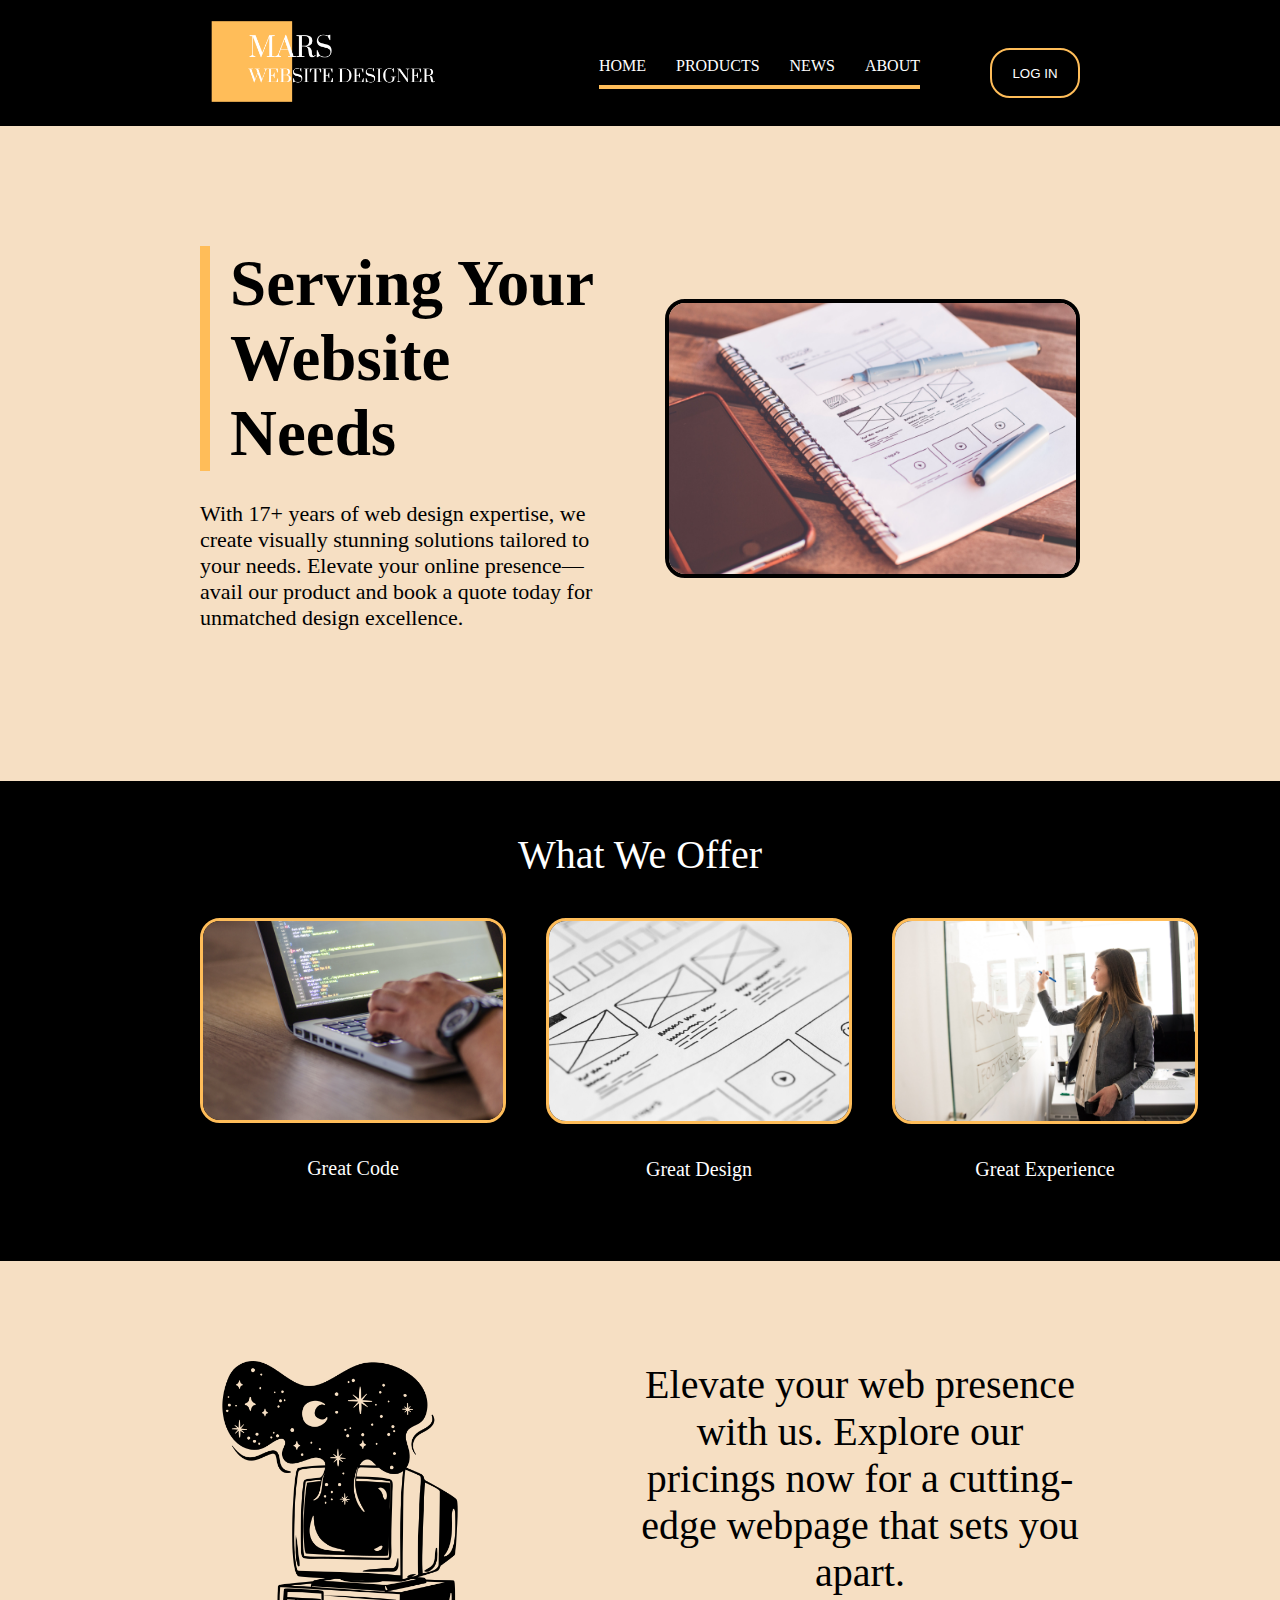
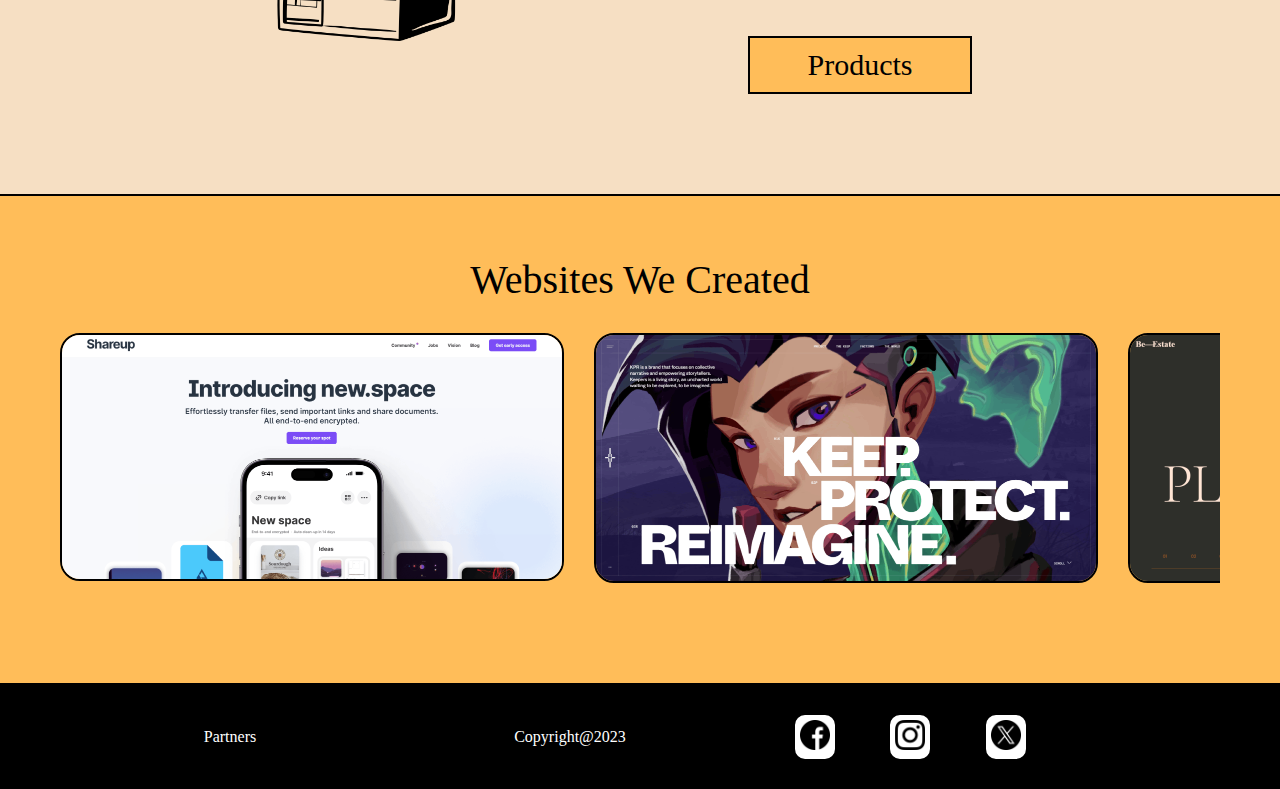
<file: index.html>
<!DOCTYPE html>
<html lang="en">
<head>
    <meta charset="UTF-8">
    <meta name="viewport" content="width=device-width, initial-scale=1.0">
    <title>Mars Design: Home Page</title>
    <link rel="stylesheet" href="styles/styles.css">
</head>
<body>
   <div class="container">
        <div class="header content">
            <div class="left-side">
                <img src="resources/logo.png" alt="logo">
            </div>
            <div class="right-side">
                <ul>
                    <li><a href="#">HOME</a></li>
                    <li><a href="pages/products.html">PRODUCTS</a></li>
                    <li><a href="pages/news.html">NEWS</a></li>
                    <li><a href="pages/about_us.html">ABOUT</a></li> 
                </ul>
                <a href="pages/login.html"><button>LOG IN</button></a>
            </div>
        </div>

        <div class="hero content">
            <div class="left-side">
                <div class="main-text">
                    <p>Serving Your Website Needs</p>
                </div>
                <div class="supplement-text">
                    <p>With 17+ years of web design expertise, we create visually stunning
                         solutions tailored to your needs. Elevate your online presence—avail our 
                         product and book a quote today for unmatched design excellence.</p>
                </div>
            </div>         
            <div class="right-side">
                    <img src="resources/homepage/hero.jpg" alt="Designing Image">
            </div>
        </div>

        <div class="offer-section content">
            <div class="top-content">
                <p>What We Offer</p>
            </div>
            <div class="bottom-content">
                <div class="first-offer offer">
                    <div class="top">
                        <img src="resources/homepage/coding.jpg" alt="Coding Image">
                    </div>
                    <div class="bottom">
                        <p>Great Code</p>
                    </div>
                </div>
                <div class="second-offer offer">
                    <div class="top">
                        <img src="resources/homepage/design.jpg" alt="Deisgn Image">
                    </div>
                    <div class="bottom">
                        <p>Great Design</p>
                    </div>
                </div>
                <div class="third-offer offer">
                    <div class="top">
                        <img src="resources/homepage/experience.jpg" alt="Experience Image">
                    </div>
                    <div class="bottom">
                        <p>Great Experience</p>
                    </div>
                </div>
            </div>
        </div>

        <div class="product-section content">
            <div class="left-side">
                <img src="resources/homepage/videogame.png" alt="Creativity Image">
            </div>

            <div class="right-side">
                <p>Elevate your web presence with us. Explore our pricings now for a cutting-edge 
                    webpage that sets you apart.
                </p>
                <a href="pages/products.html">Products</a>
            </div>
        </div>

        <div class="portfolio-section content">
            <div class="top-content">
                <p>Websites We Created</p>
            </div>
            <div class="image-wrapper">
                <div class="image-list">
                    <img src="resources/homepage/picture_sliders/image_1.png" alt="website 1" class="image-item">
                    <img src="resources/homepage/picture_sliders/image_2.png" alt="website 2" class="image-item">
                    <img src="resources/homepage/picture_sliders/image_3.png" alt="website 3" class="image-item">
                    <img src="resources/homepage/picture_sliders/image_4.png" alt="website 4" class="image-item">
                    <img src="resources/homepage/picture_sliders/image_5.png" alt="website 5" class="image-item">
                    <img src="resources/homepage/picture_sliders/image_6.png" alt="website 6" class="image-item">
                </div>
            </div>
        </div>
        
        <div class="footer content">
            <a href="pages/partners.html">Partners</a>
            <p>Copyright@2023</p>
            <div class="social-media">
                <a href="https://www.facebook.com" target="_blank" class="logo"><img src="resources/homepage/social_media/facebook.png" alt="Facebook Logo" class="soc-med"></a>
                <a href="https://www.instagram.com" target="_blank" class="logo"><img src="resources/homepage/social_media/instagram.png" alt="Instagram Logo" class="soc-med"></a>
                <a href="https://www.twitter.com" target="_blank" class="logo"><img src="resources/homepage/social_media/twitter.png" alt="Twitter Logo" class="soc-med"></a>
            </div>
        </div>
   </div> 
</body>
</html>
</file>
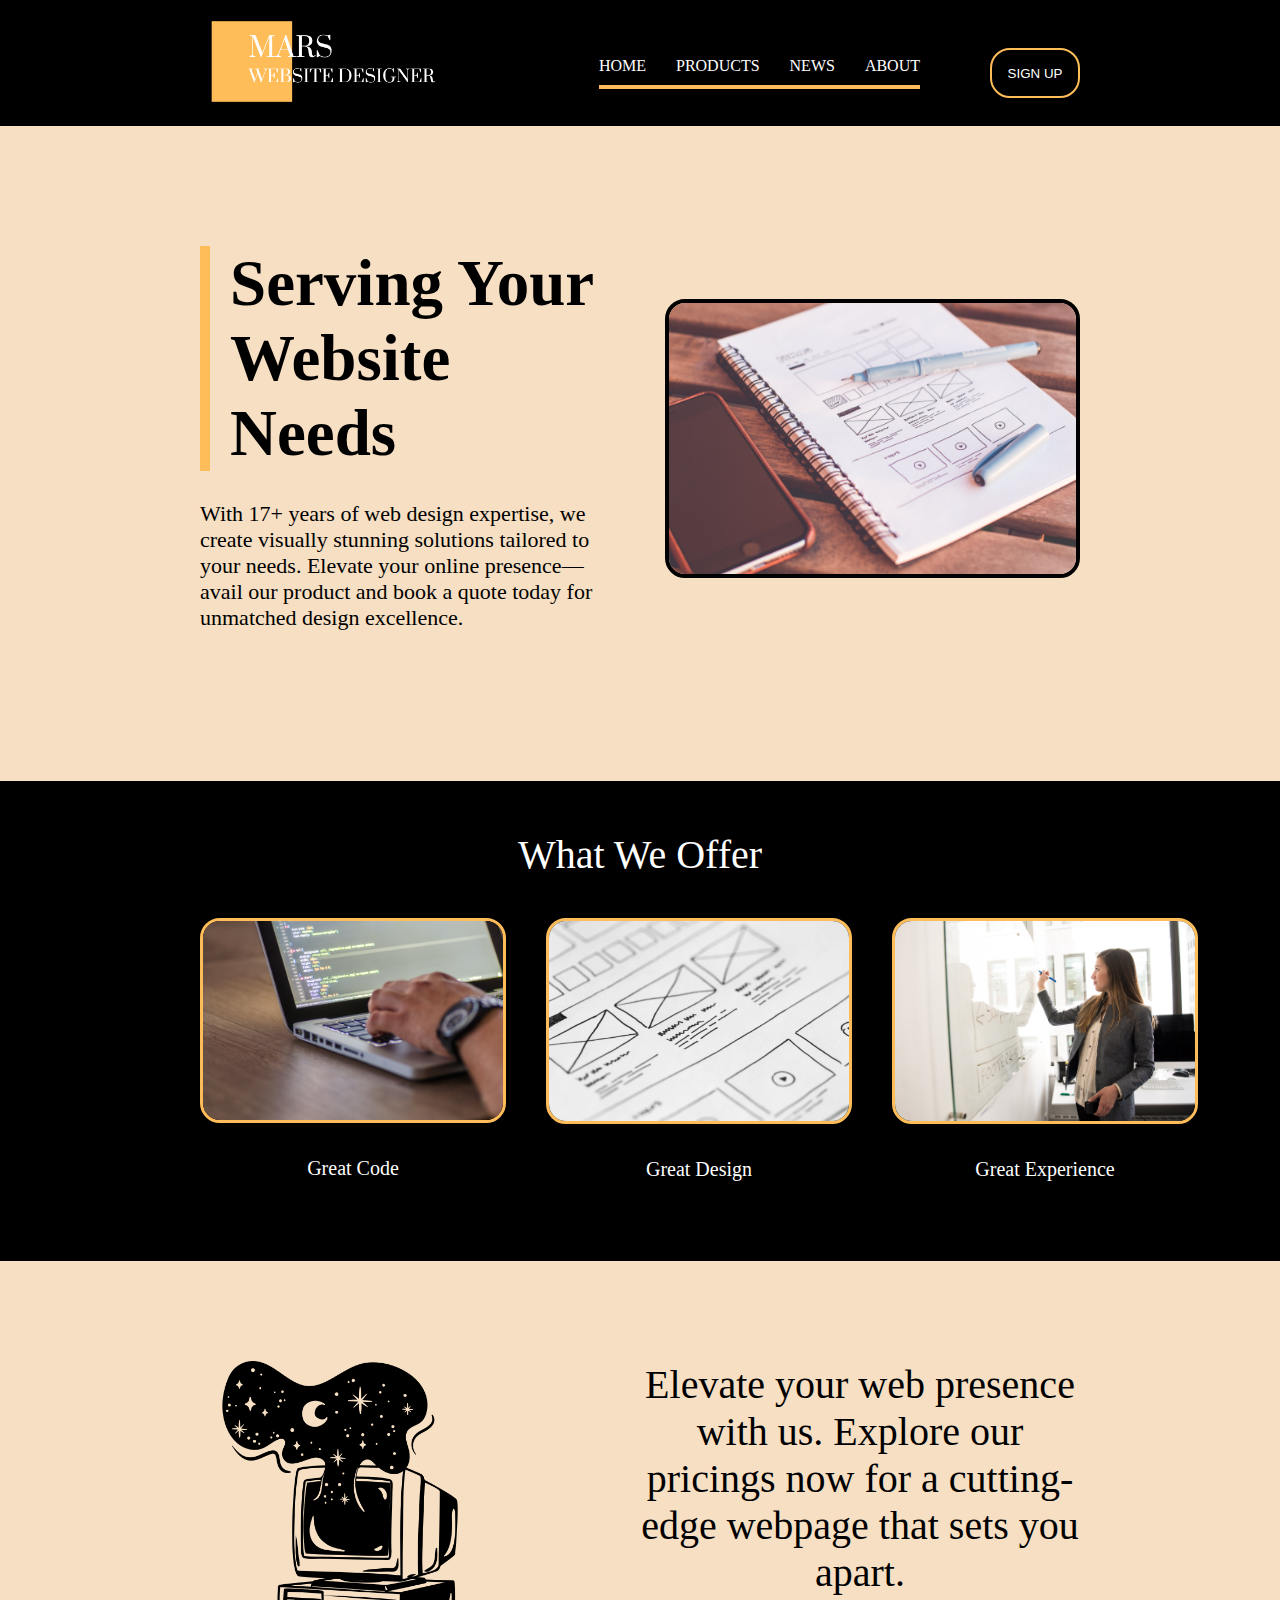
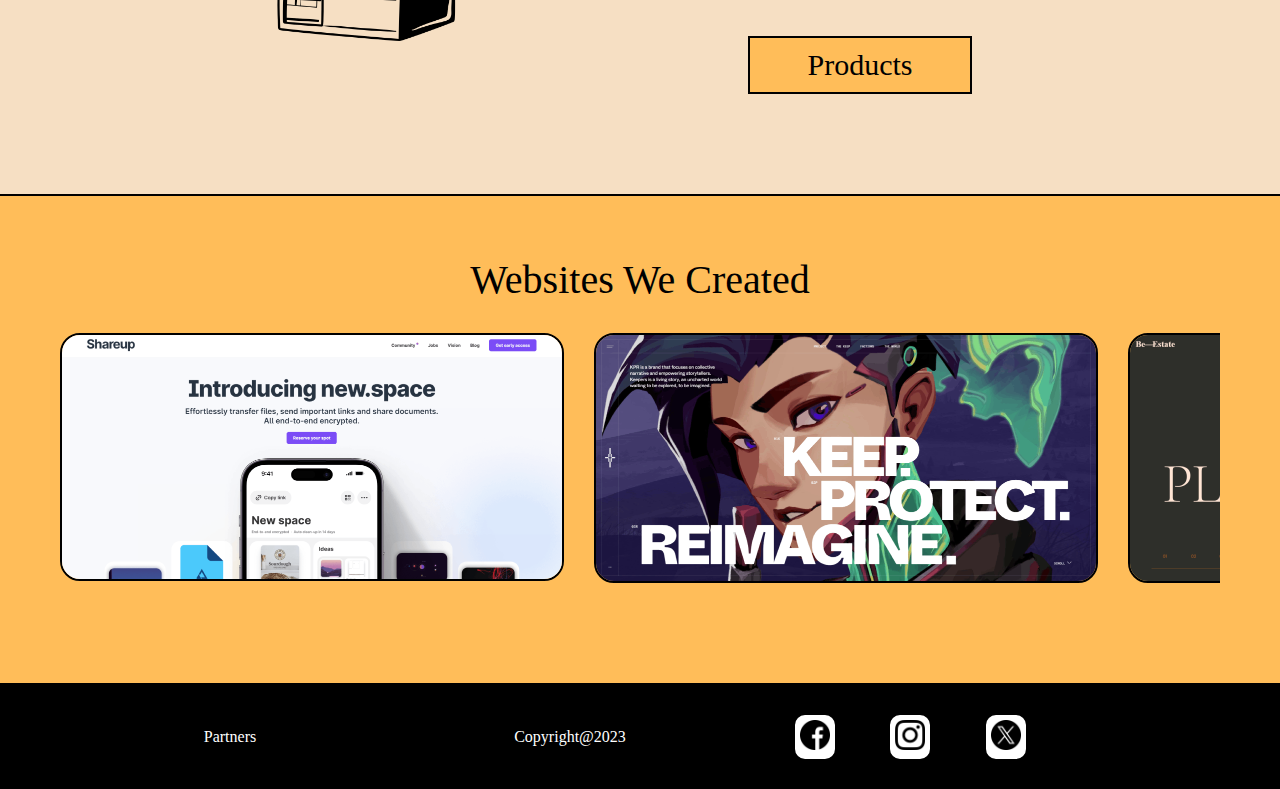
<file: pages/index.html>
<!DOCTYPE html>
<html lang="en">
<head>
    <meta charset="UTF-8">
    <meta name="viewport" content="width=device-width, initial-scale=1.0">
    <title>Company Name: Home Page</title>
    <link rel="stylesheet" href="../styles/styles.css">
</head>
<body>
   <div class="container">
        <div class="header content">
            <div class="left-side">
                <img src="../resources/logo.png" alt="logo">
            </div>
            <div class="right-side">
                <ul>
                    <li><a href="#">HOME</a></li>
                    <li><a href="#">PRODUCTS</a></li>
                    <li><a href="#">NEWS</a></li>
                    <li><a href="#">ABOUT</a></li> 
                </ul>
                <a href="#"><button>SIGN UP</button></a>
            </div>
        </div>

        <div class="hero content">
            <div class="left-side">
                <div class="main-text">
                    <p>Serving Your Website Needs</p>
                </div>
                <div class="supplement-text">
                    <p>With 17+ years of web design expertise, we create visually stunning
                         solutions tailored to your needs. Elevate your online presence—avail our 
                         product and book a quote today for unmatched design excellence.</p>
                </div>
            </div>         
            <div class="right-side">
                    <img src="../resources/homepage/hero.jpg" alt="Designing Image">
            </div>
        </div>

        <div class="offer-section content">
            <div class="top-content">
                <p>What We Offer</p>
            </div>
            <div class="bottom-content">
                <div class="first-offer offer">
                    <div class="top">
                        <img src="../resources/homepage/coding.jpg" alt="Coding Image">
                    </div>
                    <div class="bottom">
                        <p>Great Code</p>
                    </div>
                </div>
                <div class="second-offer offer">
                    <div class="top">
                        <img src="../resources/homepage/design.jpg" alt="Deisgn Image">
                    </div>
                    <div class="bottom">
                        <p>Great Design</p>
                    </div>
                </div>
                <div class="third-offer offer">
                    <div class="top">
                        <img src="../resources/homepage/experience.jpg" alt="Experience Image">
                    </div>
                    <div class="bottom">
                        <p>Great Experience</p>
                    </div>
                </div>
            </div>
        </div>

        <div class="product-section content">
            <div class="left-side">
                <img src="../resources/homepage/videogame.png" alt="Creativity Image">
            </div>

            <div class="right-side">
                <p>Elevate your web presence with us. Explore our pricings now for a cutting-edge 
                    webpage that sets you apart.
                </p>
                <a href="#">Products</a>
            </div>
        </div>

        <div class="portfolio-section content">
            <div class="top-content">
                <p>Websites We Created</p>
            </div>
            <div class="image-wrapper">
                <div class="image-list">
                    <img src="../resources/homepage/picture_sliders/image_1.png" alt="website 1" class="image-item">
                    <img src="../resources/homepage/picture_sliders/image_2.png" alt="website 2" class="image-item">
                    <img src="../resources/homepage/picture_sliders/image_3.png" alt="website 3" class="image-item">
                    <img src="../resources/homepage/picture_sliders/image_4.png" alt="website 4" class="image-item">
                    <img src="../resources/homepage/picture_sliders/image_5.png" alt="website 5" class="image-item">
                    <img src="../resources/homepage/picture_sliders/image_6.png" alt="website 6" class="image-item">
                </div>
            </div>
        </div>
        
        <div class="footer content">
            <a href="#">Partners</a>
            <p>Copyright@2023</p>
            <div class="social-media">
                <a href="https://www.facebook.com" target="_blank" class="logo"><img src="../resources/homepage/social_media/facebook.png" alt="Facebook Logo" class="soc-med"></a>
                <a href="https://www.instagram.com" target="_blank" class="logo"><img src="../resources/homepage/social_media/instagram.png" alt="Instagram Logo" class="soc-med"></a>
                <a href="https://www.twitter.com" target="_blank" class="logo"><img src="../resources/homepage/social_media/twitter.png" alt="Twitter Logo" class="soc-med"></a>
            </div>
        </div>
   </div> 
</body>
</html>
</file>
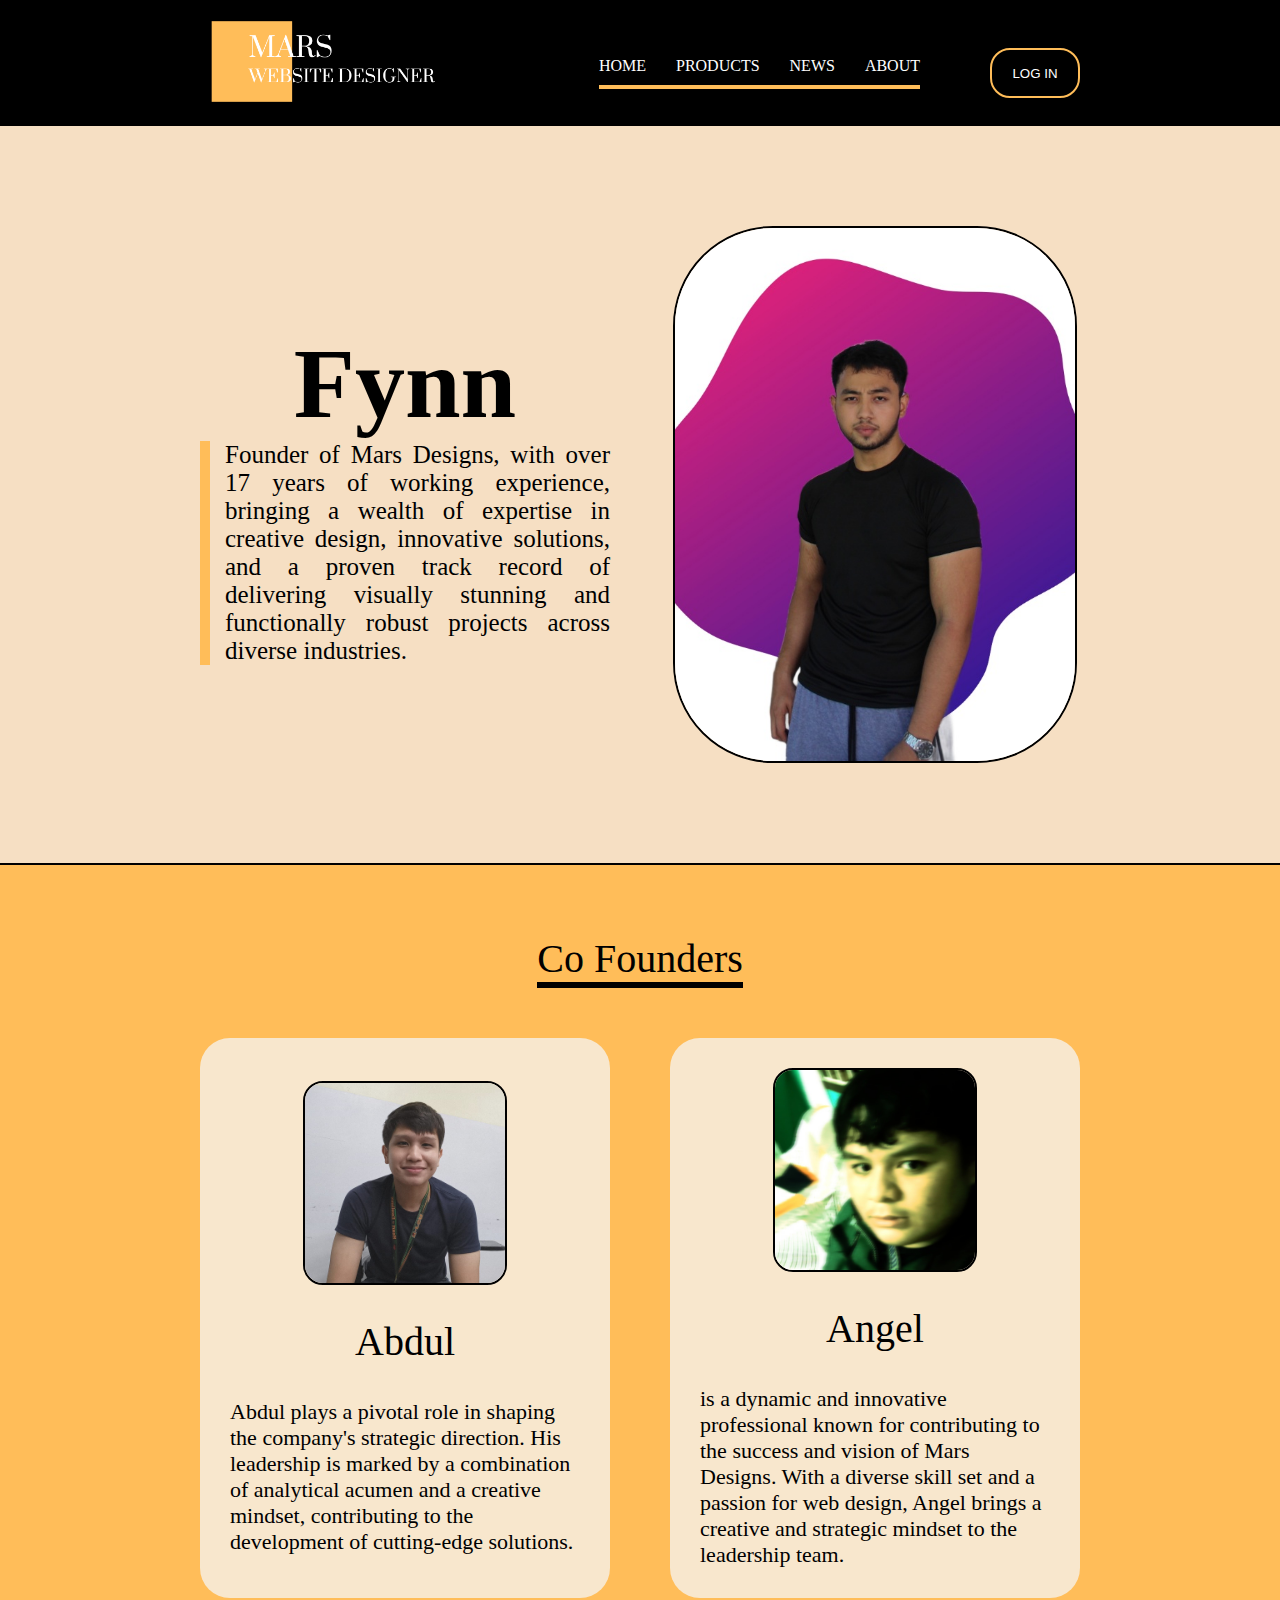
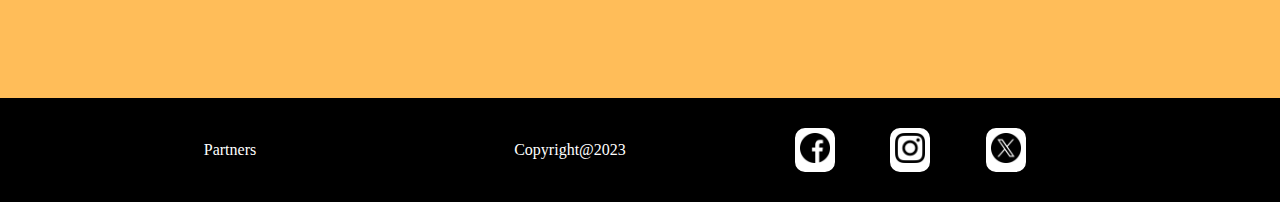
<file: pages/about_us.html>
<!DOCTYPE html>
<html lang="en">
<head>
    <meta charset="UTF-8">
    <meta name="viewport" content="width=device-width, initial-scale=1.0">
    <link rel="stylesheet" href="../styles/styles.css">
    <title>Mars Design: About Us Page</title>
</head>
<body>
    <div class="container">
        <div class="header content">
            <div class="left-side">
                <img src="../resources/logo.png" alt="logo">
            </div>
            <div class="right-side">
                <ul>
                    <li><a href="../index.html">HOME</a></li>
                    <li><a href="products.html">PRODUCTS</a></li>
                    <li><a href="news.html">NEWS</a></li>
                    <li><a href="about_us.html">ABOUT</a></li> 
                </ul>
                <a href="login.html"><button>LOG IN</button></a>
            </div>
        </div>
    

        <div class="founder-section content">
            <div class="left-side">
                <h1>Fynn</h1>
                <p>Founder of Mars Designs, with over 17 years of working experience, bringing a wealth of expertise in creative 
                    design, innovative solutions, and a proven track record of delivering visually stunning and functionally robust 
                    projects across diverse industries.</p>
            </div>
            
            <div class="right-side">
                <img src="../resources/founders/fynn.jpg" alt="founder photo">
            </div>
        </div>

        <div class="co-founder-section content">
            <div class="top">
                <p>Co Founders</p>
            </div>

            <div class="bottom">
                <div class="first-coworker co-worker">
                    <img src="../resources/founders/abdul.jpg" alt="co-founder 1">
                    <h2>Abdul</h2>
                    <p>Abdul plays a pivotal role in shaping the company's strategic direction. His leadership is marked by a combination of analytical acumen and a creative mindset, 
                        contributing to the development of cutting-edge solutions. </p>
                </div>

                <div class="second-coworker co-worker">
                    <img src="../resources/founders/angel.jpg" alt="co-founder 2">
                    <h2>Angel</h2>
                    <p> is a dynamic and innovative professional known for contributing to the success and vision of Mars Designs. With a diverse skill set and a passion for web design, 
                        Angel brings a creative and strategic mindset to the leadership team.</p>
                </div>
            </div>
        </div>

        <div class="footer content">
            <a href="partners.html">Partners</a>
            <p>Copyright@2023</p>
            <div class="social-media">
                <a href="https://www.facebook.com" target="_blank" class="logo"><img src="../resources/homepage/social_media/facebook.png" alt="Facebook Logo" class="soc-med"></a>
                <a href="https://www.instagram.com" target="_blank" class="logo"><img src="../resources/homepage/social_media/instagram.png" alt="Instagram Logo" class="soc-med"></a>
                <a href="https://www.twitter.com" target="_blank" class="logo"><img src="../resources/homepage/social_media/twitter.png" alt="Twitter Logo" class="soc-med"></a>
            </div>
        </div>
    </div>
</body>
</html>
</file>
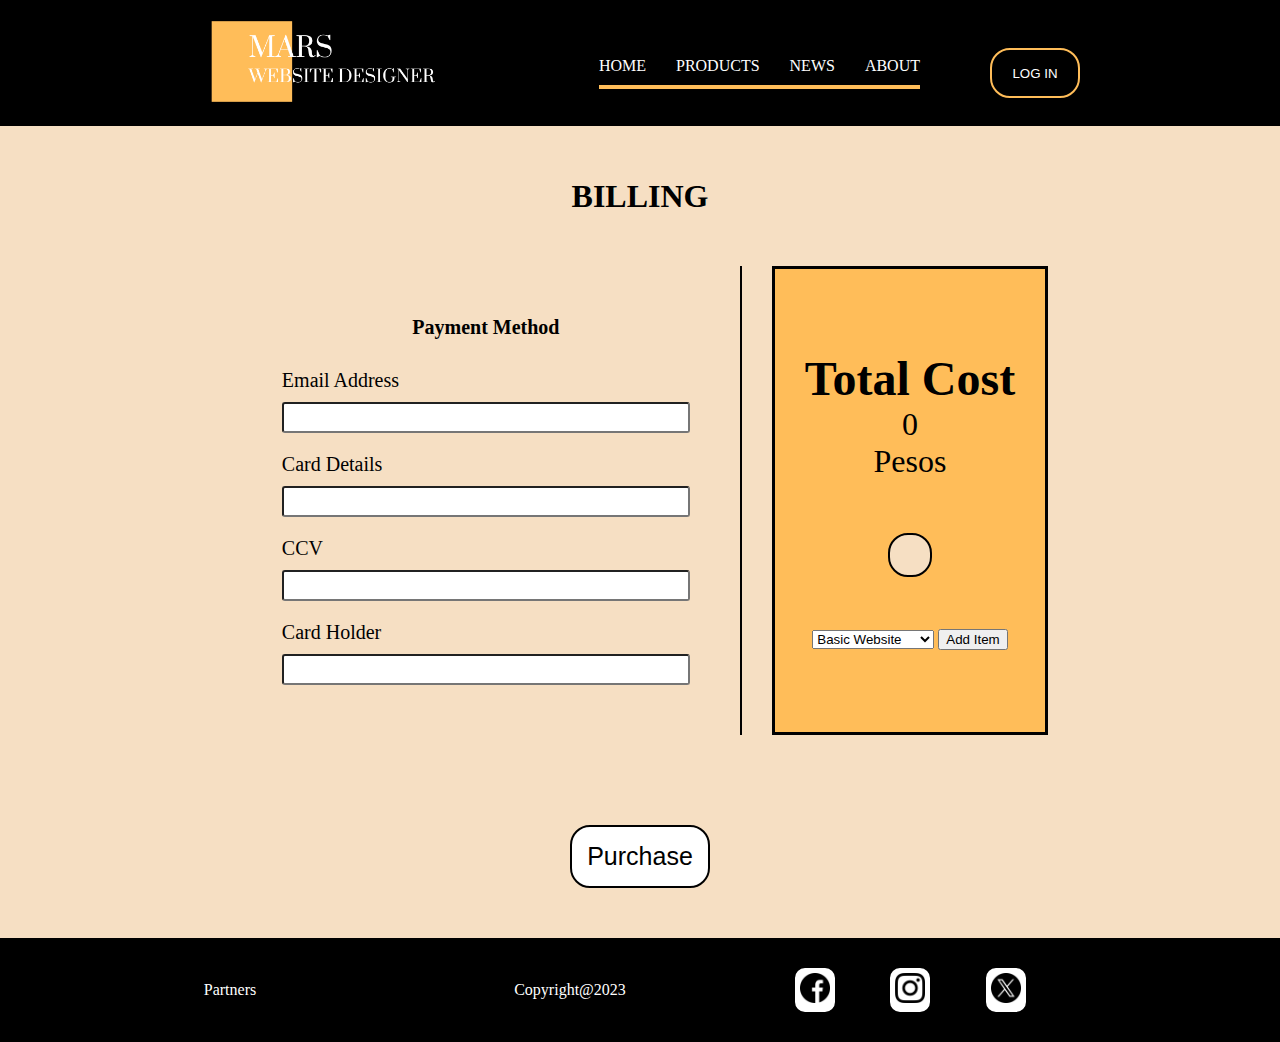
<file: pages/billing.html>
<!DOCTYPE html>
<html lang="en">
<head>
    <meta charset="UTF-8">
    <meta name="viewport" content="width=device-width, initial-scale=1.0">
    <script src="../scripts/billing-script.js"></script>
    <link rel="stylesheet" href="../styles/styles.css">
    <title>Mars Design: Billings Page</title>
</head>
<body>
    <div class="container">
        <div class="header content">
            <div class="left-side">
                <img src="../resources/logo.png" alt="logo">
            </div>
            <div class="right-side">
                <ul>
                    <li><a href="../index.html">HOME</a></li>
                    <li><a href="products.html">PRODUCTS</a></li>
                    <li><a href="news.html">NEWS</a></li>
                    <li><a href="about_us.html">ABOUT</a></li> 
                </ul>
                <a href="login.html"><button>LOG IN</button></a>
            </div>
        </div>
    

        <div class="billing-head content">
            <h1>BILLING</h1>
        </div>

        <div class="billing-body content">
            <div class="left-side">
                <p class="method">Payment Method </p>
                <div class="email input">
                <p>Email Address</p>
                <input type="text"> 
                </div>

                <div class="card input">
                    <p>Card Details</p>
                    <input type="text"> 
                </div>

                <div class="ccv input">
                    <p>CCV</p>
                    <input type="text">
                </div>

                <div class="card-holder input">
                    <p>Card Holder</p>
                    <input type="text">
                </div>

            </div>
            <div class="right-side">
                <div class="total-cost">
                    <h2>Total Cost</h2>
                    <p id="cost">0</p>
                    <p>Pesos</p>
                </div>

                <div class="items-purchased" id="items-purch">
                    
                </div>
                <div class="add-item">
                    <label for="add-option"></label>
                    <select name="option" id="option-name">
                        <option value="10000">Basic Website</option>
                        <option value="30000">General Website</option>
                        <option value="50000">Pro Website</option>
                    </select>
                    <button onclick="addItem()">Add Item</button>
                </div>
            </div>   
        </div>
        <div class="purchase-button">
                <button onclick="purchase()">Purchase</button>
        </div>
        <div class="footer content">
            <a href="partners.html">Partners</a>
            <p>Copyright@2023</p>
            <div class="social-media">
                <a href="https://www.facebook.com" target="_blank" class="logo"><img src="../resources/homepage/social_media/facebook.png" alt="Facebook Logo" class="soc-med"></a>
                <a href="https://www.instagram.com" target="_blank" class="logo"><img src="../resources/homepage/social_media/instagram.png" alt="Instagram Logo" class="soc-med"></a>
                <a href="https://www.twitter.com" target="_blank" class="logo"><img src="../resources/homepage/social_media/twitter.png" alt="Twitter Logo" class="soc-med"></a>
            </div>
        </div>
    </div>
</body>
</html>
</file>
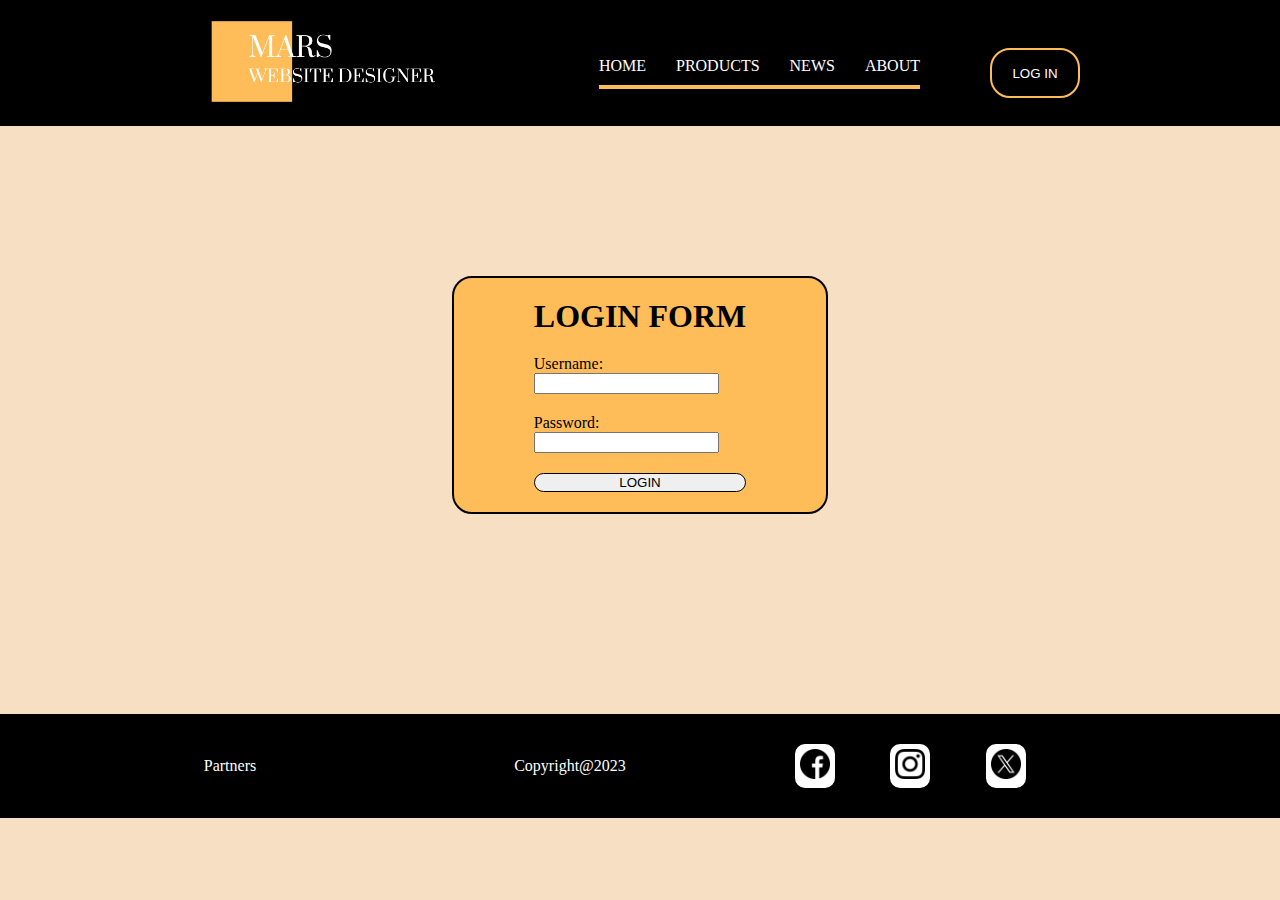
<file: pages/login.html>
<!DOCTYPE html>
<html lang="en">
<head>
    <meta charset="UTF-8">
    <meta name="viewport" content="width=device-width, initial-scale=1.0">
    <script src="../scripts/login-script.js"></script>
    <link rel="stylesheet" href="../styles/styles.css">
    <title>Mars Design: Login Page</title>
</head>
<body>
   <div class="container">
        <div class="header content">
            <div class="left-side">
                <img src="../resources/logo.png" alt="logo">
            </div>
            <div class="right-side">
                <ul>
                    <li><a href="../index.html">HOME</a></li>
                    <li><a href="products.html">PRODUCTS</a></li>
                    <li><a href="news.html">NEWS</a></li>
                    <li><a href="about_us.html">ABOUT</a></li> 
                </ul>
                <a href="login.html"><button>LOG IN</button></a>
            </div>
        </div>

        <div class="login-container">
            <div class="login-form">
                <h1>LOGIN FORM</h1>
                <div class="user-name">
                    <p>Username: </p>
                    <input type="text" id="user">
                </div>
                <div class="pass-word">
                    <p>Password: </p>
                    <input type="password" id="pass">
                </div>
                <button onclick="login()">LOGIN</button>
            </div>
        </div>

        <div class="footer content">
            <a href="partners.html">Partners</a>
            <p>Copyright@2023</p>
            <div class="social-media">
                <a href="https://www.facebook.com" target="_blank" class="logo"><img src="../resources/homepage/social_media/facebook.png" alt="Facebook Logo" class="soc-med"></a>
                <a href="https://www.instagram.com" target="_blank" class="logo"><img src="../resources/homepage/social_media/instagram.png" alt="Instagram Logo" class="soc-med"></a>
                <a href="https://www.twitter.com" target="_blank" class="logo"><img src="../resources/homepage/social_media/twitter.png" alt="Twitter Logo" class="soc-med"></a>
            </div>
        </div>
   </div> 
</body>
</html>
</file>
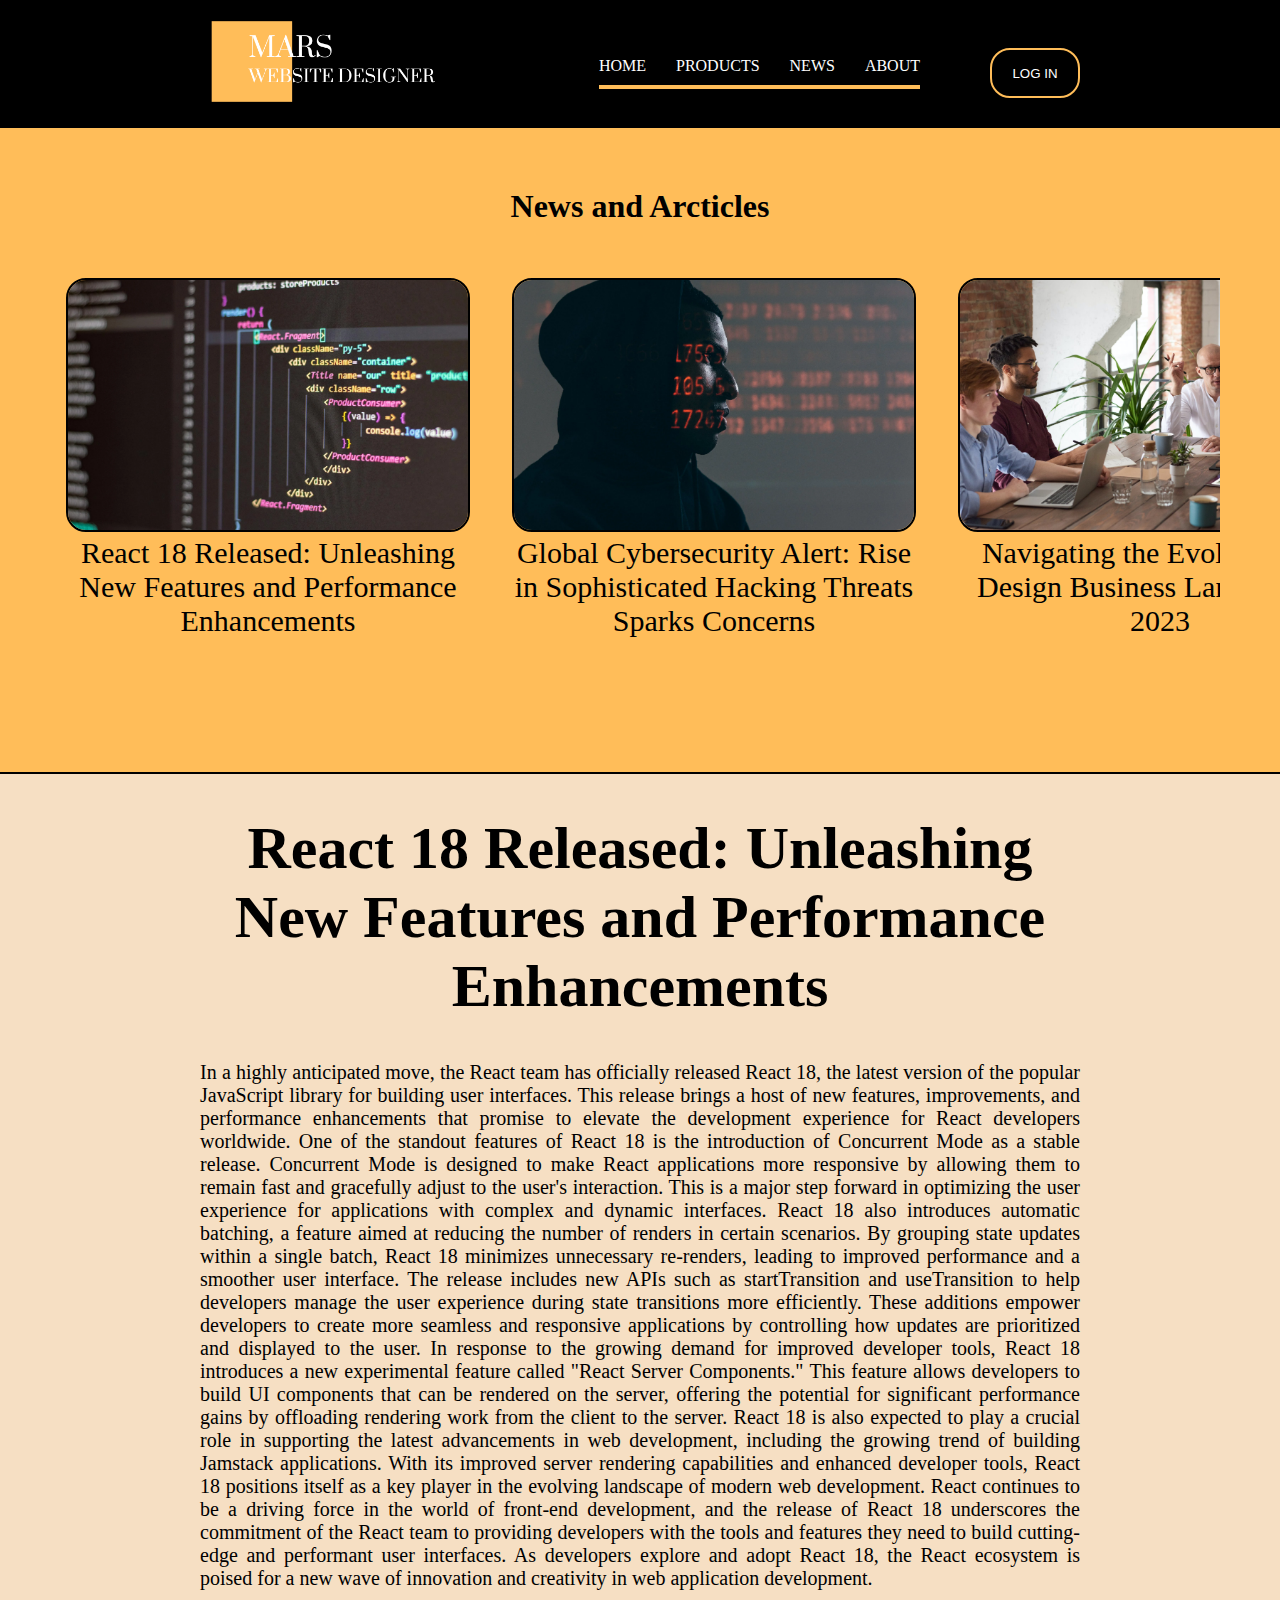
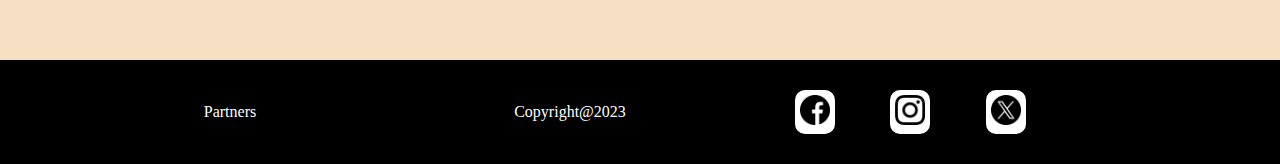
<file: pages/news.html>
<!DOCTYPE html>
<html lang="en">
<head>
    <meta charset="UTF-8">
    <meta name="viewport" content="width=device-width, initial-scale=1.0">
    <link rel="stylesheet" href="../styles/styles.css">
    <script src="../scripts/news-script.js"></script>
    <title>Mars Design: News Page</title>
</head>
<body>
   <div class="container">
        <div class="header content">
            <div class="left-side">
                <img src="../resources/logo.png" alt="logo">
            </div>
            <div class="right-side">
                <ul>
                    <li><a href="../index.html">HOME</a></li>
                    <li><a href="products.html">PRODUCTS</a></li>
                    <li><a href="news.html">NEWS</a></li>
                    <li><a href="about_us.html">ABOUT</a></li> 
                </ul>
                <a href="login.html"><button>LOG IN</button></a>
            </div>
        </div>

        <div class="news-wrapper">
            <h1>News and Arcticles</h1>
            <div class="news-list">
                <div class="news-1 news">
                    <button onclick="changeArcticleReact()"><img src="../resources/News/react.png" alt="news 1" class="image-item"></button>
                    <p>React 18 Released: Unleashing New Features and Performance Enhancements</p>
                </div>
                <div class="news-2 news">
                    <button onclick="changeArcticleHacker()"><img src="../resources/News/hacker.webp" alt="news 2" class="image-item"></button>
                    <p>Global Cybersecurity Alert: Rise in Sophisticated Hacking Threats Sparks Concerns</p>
                </div>
                <div class="news-3 news">
                    <button onclick="changeArcticleBusiness()"><img src="../resources/News/business.jpeg" alt="new 3" class="image-item"></button>
                    <p>Navigating the Evolving Web Design Business Landscape in 2023</p>
                </div>
                <div class="news-4 news">
                    <button onclick="changeArcticleGame()"><img src="../resources/News/game.jpeg" alt="news 4" class="image-item"></button>
                    <p>The Metamorphosis of Video Games: Shaping Culture, Fostering Diversity, and Redefining Entertainment</p>
                </div>
                <div class="news-5 news">
                    <button onclick="changeArcticleRust()"><img src="../resources/News/rust.jpeg" alt="news 5" class="image-item"></button>
                    <p>Rust Programming Language: A Paradigm Shift in Systems Programming</p>
                </div>
                <div class="news-6 news">
                    <button onclick="changeArcticleCreativity()"><img src="../resources/News/art.webp" alt="news 6" class="image-item"></button>
                    <p>Unleashing Creativity in Web Design: Crafting Digital Experiences Beyond Boundaries</p>
                </div>

            </div>
        </div>

        <div class="news-container content">
           <div class="news-headline">
            <h1 id="headline">React 18 Released: Unleashing New Features and Performance Enhancements</h1>
           </div> 

           <div class="news-details">
            <p id="headline-content">In a highly anticipated move, the React team has officially released React 18, the latest version of the popular JavaScript library for building user interfaces. This release brings a host of new features, improvements, and performance enhancements that promise to elevate the development experience for React developers worldwide.

                One of the standout features of React 18 is the introduction of Concurrent Mode as a stable release. Concurrent Mode is designed to make React applications more responsive by allowing them to remain fast and gracefully adjust to the user's interaction. This is a major step forward in optimizing the user experience for applications with complex and dynamic interfaces.
                
                React 18 also introduces automatic batching, a feature aimed at reducing the number of renders in certain scenarios. By grouping state updates within a single batch, React 18 minimizes unnecessary re-renders, leading to improved performance and a smoother user interface.
                
                The release includes new APIs such as startTransition and useTransition to help developers manage the user experience during state transitions more efficiently. These additions empower developers to create more seamless and responsive applications by controlling how updates are prioritized and displayed to the user.
                
                In response to the growing demand for improved developer tools, React 18 introduces a new experimental feature called "React Server Components." This feature allows developers to build UI components that can be rendered on the server, offering the potential for significant performance gains by offloading rendering work from the client to the server.
                
                React 18 is also expected to play a crucial role in supporting the latest advancements in web development, including the growing trend of building Jamstack applications. With its improved server rendering capabilities and enhanced developer tools, React 18 positions itself as a key player in the evolving landscape of modern web development.
                
                React continues to be a driving force in the world of front-end development, and the release of React 18 underscores the commitment of the React team to providing developers with the tools and features they need to build cutting-edge and performant user interfaces. As developers explore and adopt React 18, the React ecosystem is poised for a new wave of innovation and creativity in web application development.
            </p>
           </div>
        </div>

        <div class="footer content">
            <a href="partners.html">Partners</a>
            <p>Copyright@2023</p>
            <div class="social-media">
                <a href="https://www.facebook.com" target="_blank" class="logo"><img src="../resources/homepage/social_media/facebook.png" alt="Facebook Logo" class="soc-med"></a>
                <a href="https://www.instagram.com" target="_blank" class="logo"><img src="../resources/homepage/social_media/instagram.png" alt="Instagram Logo" class="soc-med"></a>
                <a href="https://www.twitter.com" target="_blank" class="logo"><img src="../resources/homepage/social_media/twitter.png" alt="Twitter Logo" class="soc-med"></a>
            </div>
        </div>
   </div> 
</body>
</html>
</file>
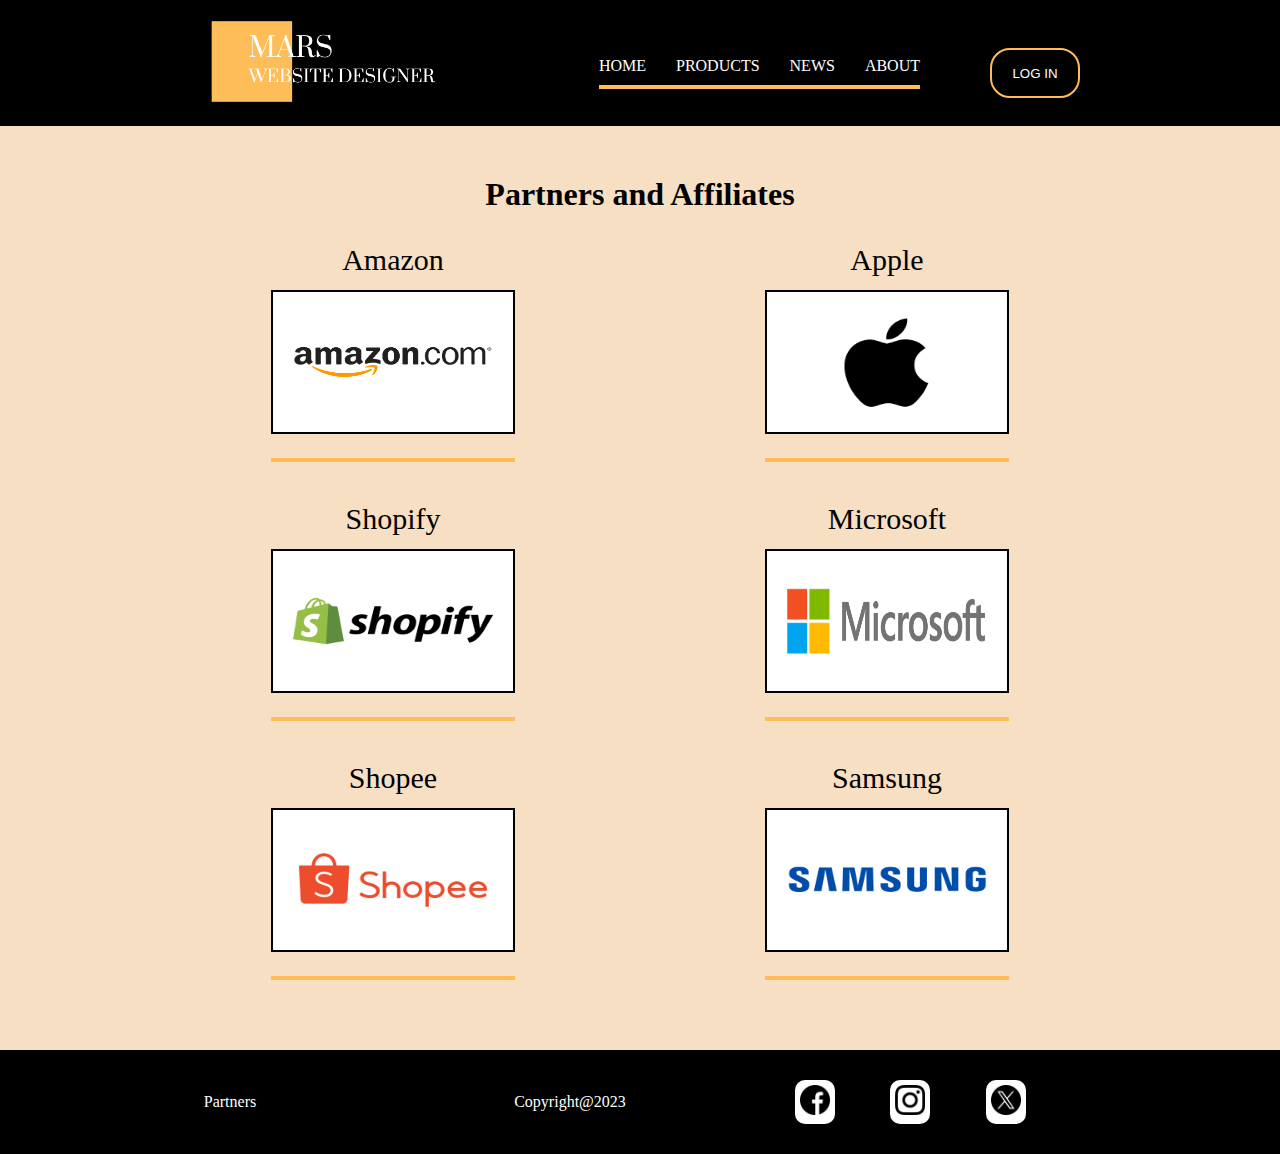
<file: pages/partners.html>
<!DOCTYPE html>
<html lang="en">
<head>
    <meta charset="UTF-8">
    <meta name="viewport" content="width=device-width, initial-scale=1.0">
    <link rel="stylesheet" href="../styles/styles.css">
    <title>Mars Design: Partners Page</title>
</head>
<body>
   <div class="container">
        <div class="header content">
            <div class="left-side">
                <img src="../resources/logo.png" alt="logo">
            </div>
            <div class="right-side">
                <ul>
                    <li><a href="../index.html">HOME</a></li>
                    <li><a href="products.html">PRODUCTS</a></li>
                    <li><a href="news.html">NEWS</a></li>
                    <li><a href="about_us.html">ABOUT</a></li> 
                </ul>
                <a href="login.html"><button>LOG IN</button></a>
            </div>
        </div>
        
        <div class="partners-container">
            <h1>Partners and Affiliates</h1>
            <div class="partners-partner-container">
                <div class="left-side">
                    <div class="partner-1 partner">
                        <p>Amazon</p>
                        <a href="https://www.amazon.com" target="_blank"><img src="../resources/Partners/amazon.png" alt="amazon"></a>
                    </div>
                    <div class="partner-2 partner">
                        <p>Shopify</p>
                        <a href="https://www.shopify.com" target="_blank"><img src="../resources/Partners/shopify.png" alt="shopify"></a>
                    </div>
                    <div class="partner-3 partner">
                        <p>Shopee</p>
                        <a href="https://www.shopee.com" target="_blank"><img src="../resources/Partners/shopee.jpeg" alt="shopee"></a>
                    </div>
                </div>

                <div class="right-side">
                    <div class="partner-4 partner">
                        <p>Apple</p>
                        <a href="https://www.apple.com" target="_blank"><img src="../resources/Partners/apple.png" alt="apple"></a>
                    </div>
                    <div class="partner-5 partner">
                        <p>Microsoft</p>
                        <a href="https://www.microsoft.com" target="_blank"><img src="../resources/Partners/microsoft.png" alt="Microsoft"></a>
                    </div>
                    <div class="partner-6 partner">
                        <p>Samsung</p>
                        <a href="https://www.samsung.com" target="_blank"><img src="../resources/Partners/samsung.png" alt="Samsung"></a> 
                    </div>
                </div>
            </div>
        </div>

        <div class="footer content">
            <a href="partners.html">Partners</a>
            <p>Copyright@2023</p>
            <div class="social-media">
                <a href="https://www.facebook.com" target="_blank" class="logo"><img src="../resources/homepage/social_media/facebook.png" alt="Facebook Logo" class="soc-med"></a>
                <a href="https://www.instagram.com" target="_blank" class="logo"><img src="../resources/homepage/social_media/instagram.png" alt="Instagram Logo" class="soc-med"></a>
                <a href="https://www.twitter.com" target="_blank" class="logo"><img src="../resources/homepage/social_media/twitter.png" alt="Twitter Logo" class="soc-med"></a>
            </div>
        </div>
   </div> 
</body>
</html>
</file>
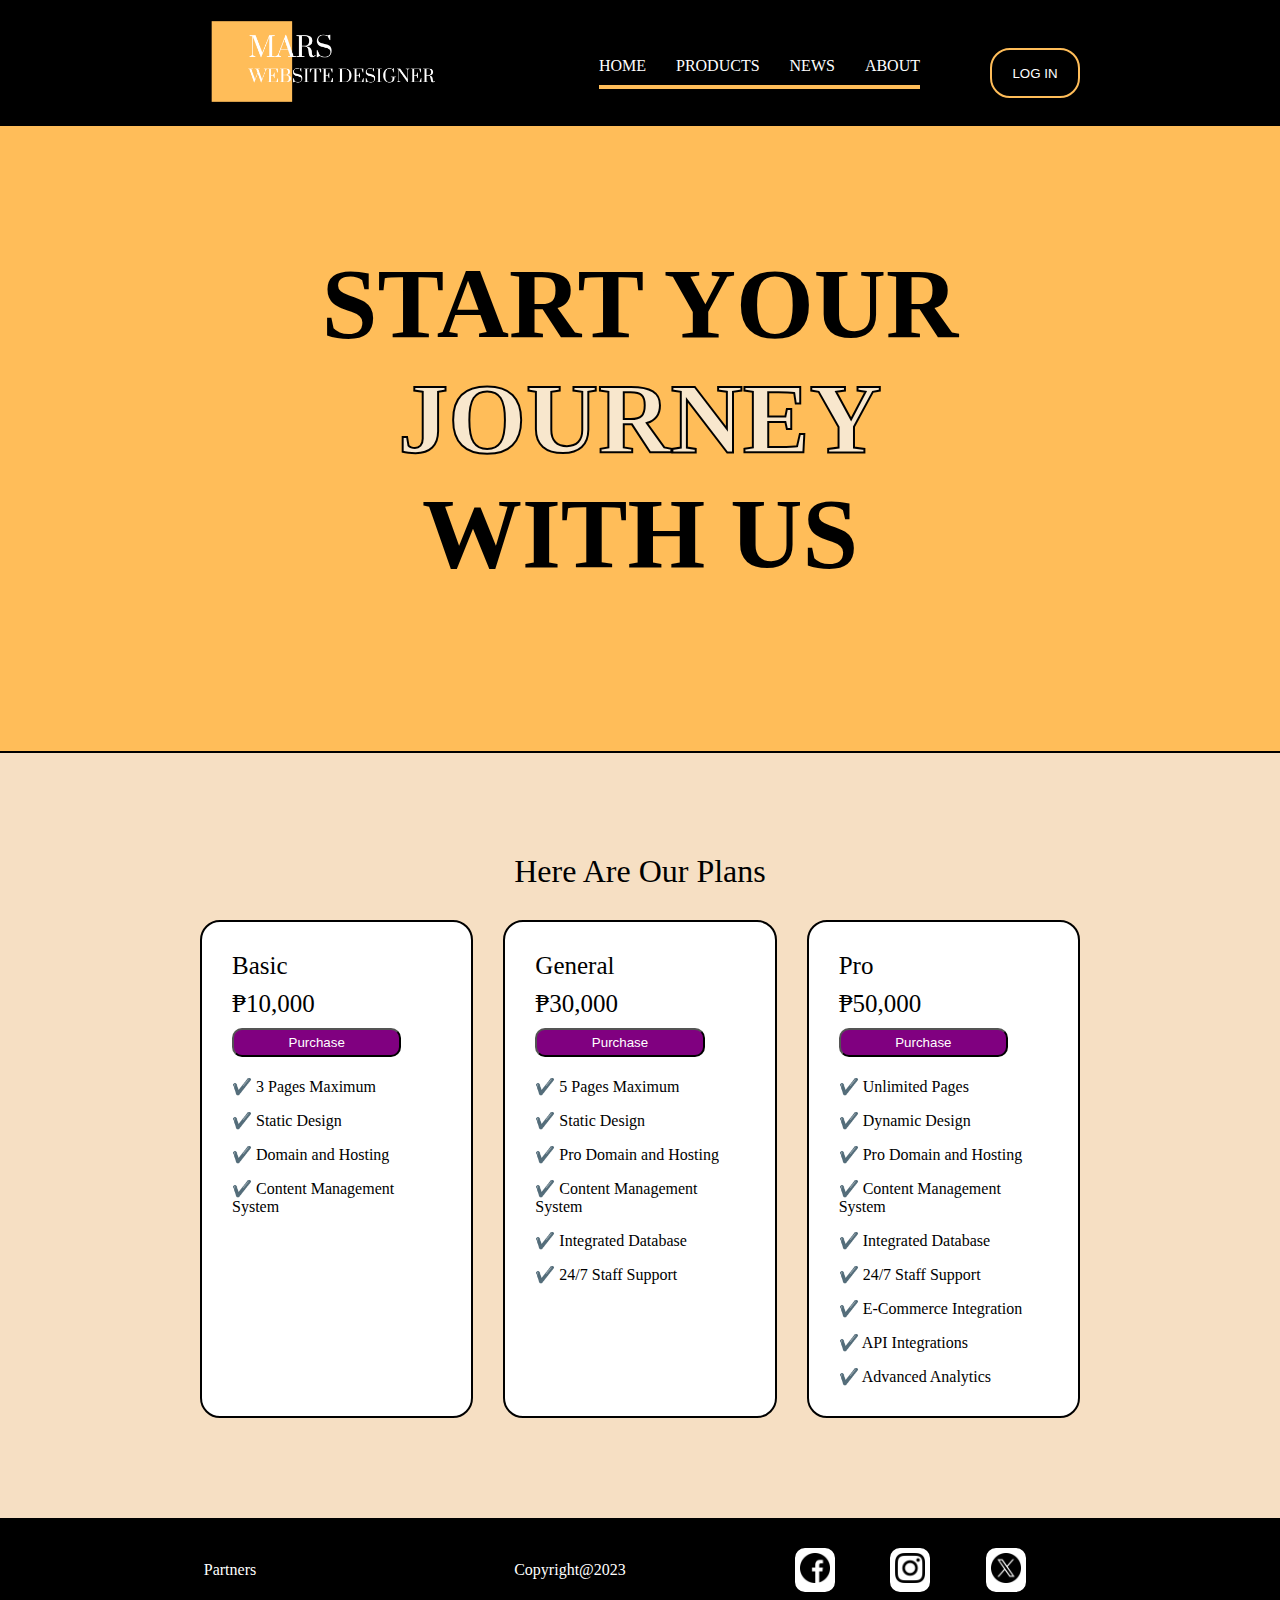
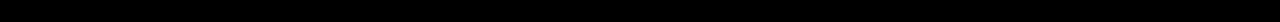
<file: pages/products.html>
<!DOCTYPE html>
<html lang="en">
<head>
    <meta charset="UTF-8">
    <meta name="viewport" content="width=device-width, initial-scale=1.0">
    <script src="../scripts/billing-script.js"></script>
    <link rel="stylesheet" href="../styles/styles.css">
    <title>Mars Design: Products Page</title>
</head>
<body>
   <div class="container">
        <div class="header content">
            <div class="left-side">
                <img src="../resources/logo.png" alt="logo">
            </div>
            <div class="right-side">
                <ul>
                    <li><a href="../index.html">HOME</a></li>
                    <li><a href="products.html">PRODUCTS</a></li>
                    <li><a href="news.html">NEWS</a></li>
                    <li><a href="about_us.html">ABOUT</a></li> 
                </ul>
                <a href="login.html"><button>LOG IN</button></a>
            </div>
        </div>

        <div class="product-hero content">
            <div class="product-top-content">
                <div class="splash-background">
                    <p>START YOUR <br> <span>JOURNEY</span> <br> WITH US</p>
                </div>
            </div>
        </div>

        <div class="product-product-section content">
            <div class="top-column">
                <p>Here Are Our Plans</p>
            </div>

            <div class="bottom-column">
                <div class="basic-plan plan">
                    <div class="plan-info">
                        <p>Basic</p>
                        <p>₱10,000</p>
                        <button onclick="redirect()">Purchase</button>
                    </div>

                    <div class="plan-details">
                        <p>✔️ 3 Pages Maximum</p>
                        <p>✔️ Static Design</p>
                        <p>✔️ Domain and Hosting</p>
                        <p>✔️ Content Management System</p>
                    </div>
                </div>
                <div class="general-plan plan">
                    <div class="plan-info">
                        <p>General</p>
                        <p>₱30,000</p>
                        <button onclick="redirect()">Purchase</button>
                    </div>
                    <div class="plan-details">
                        <p>✔️ 5 Pages Maximum</p>
                        <p>✔️ Static Design</p>
                        <p>✔️ Pro Domain and Hosting</p>
                        <p>✔️ Content Management System</p>
                        <p>✔️ Integrated Database</p>
                        <p>✔️ 24/7 Staff Support</p>
                        
                    </div>
                </div>
                <div class="pro-plan plan">
                    <div class="plan-info">
                        <p>Pro</p>
                        <p>₱50,000</p>
                        <button onclick="redirect()">Purchase</button>
                    </div>
                    <div class="plan-details">
                        <p>✔️ Unlimited Pages</p>
                        <p>✔️ Dynamic Design</p>
                        <p>✔️ Pro Domain and Hosting</p>
                        <p>✔️ Content Management System</p>
                        <p>✔️ Integrated Database</p>
                        <p>✔️ 24/7 Staff Support</p>
                        <p>✔️ E-Commerce Integration</p>
                        <p>✔️ API Integrations</p>
                        <p>✔️ Advanced Analytics</p>
                    </div>
                </div>
            </div>
        </div>
        
        <div class="footer content">
            <a href="partners.html">Partners</a>
            <p>Copyright@2023</p>
            <div class="social-media">
                <a href="https://www.facebook.com" target="_blank" class="logo"><img src="../resources/homepage/social_media/facebook.png" alt="Facebook Logo" class="soc-med"></a>
                <a href="https://www.instagram.com" target="_blank" class="logo"><img src="../resources/homepage/social_media/instagram.png" alt="Instagram Logo" class="soc-med"></a>
                <a href="https://www.twitter.com" target="_blank" class="logo"><img src="../resources/homepage/social_media/twitter.png" alt="Twitter Logo" class="soc-med"></a>
            </div>
        </div>
   </div> 
</body>
</html>
</file>
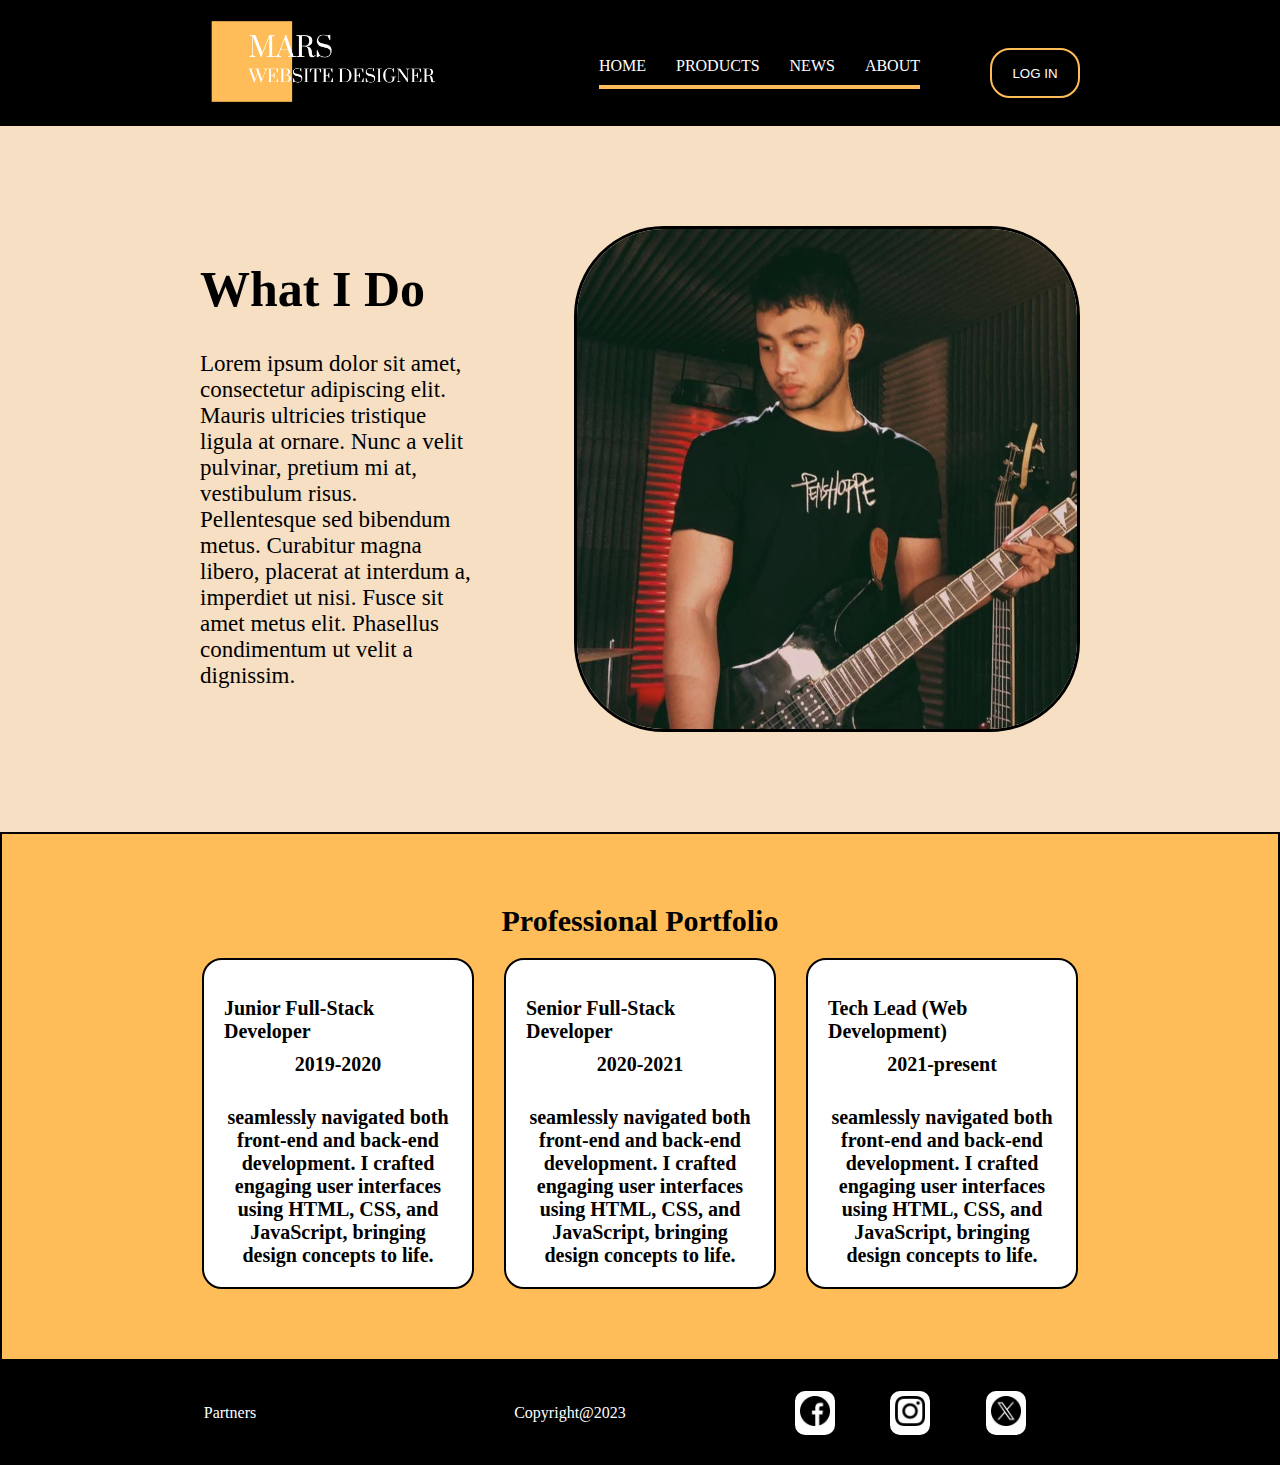
<file: pages/professional_profile.html>
<!DOCTYPE html>
<html lang="en">
<head>
    <meta charset="UTF-8">
    <meta name="viewport" content="width=device-width, initial-scale=1.0">
    <link rel="stylesheet" href="../styles/styles.css">
    <title>Mars Design: Professional Profile</title>
</head>
<body>
    <div class="container">
        <div class="header content">
            <div class="left-side">
                <img src="../resources/logo.png" alt="logo">
            </div>
            <div class="right-side">
                <ul>
                    <li><a href="../index.html">HOME</a></li>
                    <li><a href="products.html">PRODUCTS</a></li>
                    <li><a href="news.html">NEWS</a></li>
                    <li><a href="about_us.html">ABOUT</a></li> 
                </ul>
                <a href="login.html"><button>LOG IN</button></a>
            </div>
        </div>
        
        <div class="top-portion content">
            <div class="left-side">
                <h1>What I Do</h1>
                <p>Lorem ipsum dolor sit amet, consectetur adipiscing elit. Mauris ultricies tristique ligula at ornare. Nunc a velit pulvinar, 
                    pretium mi at, vestibulum risus. Pellentesque sed bibendum metus. Curabitur magna libero, placerat at interdum a, imperdiet ut nisi. 
                    Fusce sit amet metus elit. Phasellus condimentum ut velit a dignissim.
                </p>
            </div>

            <div class="right-side">
                <img src="../resources/founders/professional_fynn.jpeg" alt="Professional Image">
            </div>
        </div>

        <div class="bottom-portion content">
            <p>Professional Portfolio</p> 
            <div class="professional-portfolio-container">
                <div class="first-section section-job">
                    <div class="title-section">
                        <h2>Junior Full-Stack Developer</h2>
                        <p>2019-2020</p>
                    </div>
                    <p>seamlessly navigated both front-end and back-end development. 
                        I crafted engaging user interfaces using HTML, CSS, and JavaScript, bringing design concepts to life.
                    </p>
                </div>
    
                <div class="second-section section-job">
                    <div class="title-section">
                        <h2>Senior Full-Stack Developer</h2>
                        <p>2020-2021</p>
                    </div>
                    <p>seamlessly navigated both front-end and back-end development. 
                        I crafted engaging user interfaces using HTML, CSS, and JavaScript, bringing design concepts to life.
                    </p>
                </div>
    
                <div class="third-section section-job">
                    <div class="title-section">
                        <h2>Tech Lead (Web Development)</h2>
                        <p>2021-present</p>
                    </div> 
                    <p>seamlessly navigated both front-end and back-end development. 
                        I crafted engaging user interfaces using HTML, CSS, and JavaScript, bringing design concepts to life.
                    </p>
                </div>
            </div>
        </div>

        <div class="footer content">
            <a href="partners.html">Partners</a>
            <p>Copyright@2023</p>
            <div class="social-media">
                <a href="https://www.facebook.com" target="_blank" class="logo"><img src="../resources/homepage/social_media/facebook.png" alt="Facebook Logo" class="soc-med"></a>
                <a href="https://www.instagram.com" target="_blank" class="logo"><img src="../resources/homepage/social_media/instagram.png" alt="Instagram Logo" class="soc-med"></a>
                <a href="https://www.twitter.com" target="_blank" class="logo"><img src="../resources/homepage/social_media/twitter.png" alt="Twitter Logo" class="soc-med"></a>
            </div>
        </div>
        
    </div>
</body>
</html>
</file>
<file: styles/styles.css>
body{
    margin: 0;
    padding: 0;
    background-color: #f6dfc3;
}

.container{
    display: flex;
    flex-direction: column;
}

.content{
    padding: 0 200px;
}

p{
    margin: 0px;
}

.header{
    display: flex;
    background-color: black;
    color: white;
    align-items: center;
    justify-content: space-between;
}

.header *{
    flex: 1;
}

.header .left-side img{
    width: 240px;
    padding-top: 10px;    
}

.header .right-side{
    display: flex;
    justify-content: center;
    align-items: center;
    gap: 70px;
    padding-top: 20px;
}
.header .right-side *{
    flex: 1;
}

.header .right-side ul{
    list-style-type: none;
    display: flex;
    padding: 0;
    gap: 30px;
    border-bottom: 4px solid #FFBD59;
    padding-bottom: 10px;
}

.header .right-side ul li{
    flex: 1;
}

.header .right-side ul li a{
    text-decoration: none;
    color: white;
}

.header .right-side button{
    border: 2px solid #FFBD59;
    color: white;
    background-color: black;
    border-radius: 20px;
    height: 50px;
    width: 90px;
}

.header .right-side button:hover{
    color: black;
    background-color: #FFBD59;
    border: 2px solid black;
}

.hero{
    padding-top: 120px;
    padding-bottom: 150px;
    display: flex;
    justify-content: space-between;
    gap: 50px;
}

.hero *{
    flex: 1;
}

.hero .left-side{
    display: flex;
    flex-direction: column;
    gap: 30px;
}

.hero .left-side .main-text{
    font-size: 65px;
    font-weight: bold;
    flex-basis:auto;
    border-left: 10px solid #FFBD59;
    padding-left: 20px;
}


.hero .left-side .supplement-text{
    font-size: 22px;
    
}

.hero .right-side{
    display: flex;
    align-items: center;
    justify-content: center;
}

.hero .right-side img{
    width: 200px;
    border: 4px solid black;
    border-radius: 20px;
}

.offer-section{
    background-color: black;
    display: flex;
    flex-direction: column;
    color: white;
    padding-top: 50px;
    padding-bottom: 80px;
    justify-content: center;
    gap: 40px;
}

.offer-section .offer{
    display: flex;
    flex-direction: column;
    gap: 30px;
}

.offer-section .offer *{
    flex: 1;
}

.offer-section .top-content{
    font-size: 40px;
    text-align: center;
}

.offer-section .bottom-content{
    display: flex;
    justify-content: space-between;
    gap: 40px;
}

.offer-section .bottom-content *{
    flex: 1;
}

.offer-section .bottom-content .top img{
    width: 300px;
    border: 3px solid #FFBD59;
    border-radius: 20px;
}

.offer-section .bottom-content .bottom p{
    text-align: center;
    font-size: 20px;
    
}

.product-section{
    display: flex;
    padding-top: 100px;
    padding-bottom: 100px;
}

.product-section *{
    flex: 1;
}

.product-section .left-side img{
    width: 280px;
}

.product-section .right-side{
    display: flex;
    flex-direction: column;
    gap: 40px;
    text-align: center;
    align-items: center;
    justify-content: space-between;
}

.product-section .right-side p{
    font-size: 40px;
}

.product-section .right-side a{
    text-decoration: none;
    color: black;
    background-color: #FFBD59;
    padding: 10px;
    border: 2px solid black;
    font-size: 30px;
    display: inline-block;
    width: 200px;
}

.portfolio-section{
    padding-top: 60px;
    padding-bottom: 100px;
    background-color: #FFBD59;
    display: flex;
    flex-direction: column;
    gap: 30px;
    padding-left: 60px;
    padding-right: 60px;
    border-top: 2px solid black;
    border-bottom: 2px solid black;
}

.portfolio-section .top-content{
    text-align: center;
    font-size: 40px;
    color: black;
}

.portfolio-section .image-wrapper .image-list{
    display: grid;
    grid-template-columns: repeat(6, 1fr);
    gap: 30px;
    overflow-x: auto;
}

.portfolio-section .image-wrapper .image-list::-webkit-scrollbar{
    display: none;
}

.portfolio-section .image-wrapper .image-list .image-item{
    width: 500px;
    object-fit: cover;
    border: 2px solid black;
    border-radius: 20px;
}

.footer{
    display: flex;
    justify-content: space-between;
    padding: 30px 200px 30px 60px;
    background-color: black;
    color: white;
    align-items: center;
    text-align: center;
}

.footer *{
    flex: 1;
}

.footer a{
    text-decoration: none;
    color: white;
}

.footer .social-media{
    display: flex;
    gap: 1px;
    justify-content:space-evenly;
    align-items: center;
}

.footer .social-media *{
    flex-grow: 0;
}

.footer .social-media a{
    background-color: white;
    padding: 3px;
    margin: 0;
    border: 2px solid white;
    border-radius: 10px;
}

.footer .social-media a img{
    width: 30px;
}

.product-hero{
    display: flex;
    align-items: center;
    justify-content: center;
    background-color: #FFBD59;
    border-bottom: 2px solid;
    padding-top: 60px;
    padding-bottom: 60px;
    padding-left: 0;
    padding-right: 0;
}

.product-hero .splash-background{
    flex-grow: 1;
    display: flex;
    flex-wrap: wrap;
    padding-top: 60px;
    padding-bottom: 100px;
    padding-left: 200px;
    padding-right: 200px;
    text-align: center;
}

.product-hero .splash-background p{
    font-size: 100px;
    font-weight: bold;
    flex: 1;
}

.product-hero .splash-background span{
    color:#f8e7cd;
    -webkit-text-stroke-width: 2px;
    -webkit-text-stroke-color: black;
}

.product-product-section{
    display: flex;
    flex-direction: column;
    gap: 30px;
    padding-top: 100px;
    padding-bottom: 100px;
}

.product-product-section .top-column{
    text-align: center;
    font-size: 32px;
}

.product-product-section .bottom-column{
    display: flex;
    flex-wrap: wrap;
    gap: 30px;
}

.product-product-section .bottom-column .plan{
    flex: 1;
    background-color: white;
    padding: 30px;
    border-radius: 20px;
    border: 2px solid black;
}

.product-product-section .bottom-column .plan .plan-info{
    font-size: 25px;
    display: flex;
    flex-direction: column;
    gap: 10px;
    padding-right: 40px;
}


.product-product-section .bottom-column .plan .plan-info button{
    padding: 5px;    
    color: white;
    background-color: purple;
    border-radius: 10px;
}

.product-product-section .bottom-column .plan .plan-details{
    display: flex;
    flex-direction: column;
    padding-top: 20px;
    gap: 15px;
}


.product-product-section .bottom-column .plan .plan-details p{
    font-weight: lighter;
}

.founder-section{
    display: flex;
    padding-top: 100px;
    padding-bottom: 100px;
    gap: 60px;
}

.founder-section *{
    flex: 1;
}


.founder-section .left-side h1{
    padding-top: 100px;
    font-size: 100px;
    margin: 0; 
    text-align: center;
}

.founder-section .left-side p{
    font-size: 25px;
    text-align: justify;
    border-left: 10px solid #FFBD59;
    padding-left: 15px;
}

.founder-section .right-side{
    display: flex;
    justify-content: center;
    align-items: center;
}

.founder-section .right-side img{
    flex: 0;
    width: 400px;
    border: 2px solid black;
    border-radius: 100px;
}

.co-founder-section{
    background-color:#FFBD59;
    border-top: 2px solid black;
    padding-top: 70px;
    padding-bottom: 100px;
    display: flex;
    flex-direction: column;
    gap: 50px;
}

.co-founder-section .top{
    text-align: center;
    font-size: 40px;
}

.co-founder-section .top p{
    border-bottom: 6px solid black;
    display: inline-block;
}

.co-founder-section .bottom{
    display: flex;
    gap: 60px;

}

.co-founder-section .bottom .co-worker{
    display: flex;
    flex: 1;
    justify-content: center;
    align-items: center;
    flex-direction: column;
    padding: 30px;
    border-radius: 30px;
    background-color: #f8e7cd;
}

.co-founder-section .bottom .co-worker *{
    flex: 1;
    flex-grow: 0;
}

.co-founder-section .bottom .co-worker img{
    width: 200px;
    border: 2px solid black;
    border-radius: 20px;
}

.co-founder-section .bottom .co-worker h2{
    font-size: 40px;
    font-weight:400;
}

.co-founder-section .bottom .co-worker p{
    font-size: 22px;
}

.login-container{
    display: flex;
    align-items: center;
    justify-content: center;
    padding-top: 150px;
    padding-bottom: 200px;
}

.login-container h1{
    margin: 0px;
}

.login-container button{
    border-radius: 10px;
    border: 1px solid black;
}

.login-container .login-form{
    display: flex;
    flex-direction: column;
    gap: 20px;
    background-color: #FFBD59;
    padding: 20px 80px;
    border: 2px solid black;
    border-radius: 20px;
}

.partners-container{
    display: flex;
    flex-direction: column;
    padding-top: 50px;
    padding-bottom: 70px;
    align-items: center;
    justify-content: center;
    gap: 30px;
}

.partners-container .partners-partner-container{
    display: flex;
    gap: 250px;
}

.partners-container *{
    flex: 1;
}

.partners-container h1{
    margin: 0;
}

.partners-container .left-side{
    display: flex;
    flex-direction: column;
    gap: 40px;
}

.partners-container .right-side{
    display: flex;
    flex-direction: column;
    gap: 40px;
}

.partners-container .partner{
    display: flex;
    flex-direction: column;
    align-items: center;
    justify-content: center;
    gap: 13px;
    border-bottom: 4px solid #FFBD59;
    padding-bottom: 20px;
}

.partners-container .partner p{
    font-size: 30px;
}

.partners-container img{
    width: 200px;
    height: 100px;
    background-color: white;
    padding: 20px;
    border: 2px solid black;
}

.news-wrapper{
    padding-top: 60px;
    padding-bottom: 100px;
    background-color: #FFBD59;
    display: flex;
    flex-direction: column;
    gap: 30px;
    padding-left: 60px;
    padding-right: 60px;
    border-top: 2px solid black;
    border-bottom: 2px solid black;
}

.news-wrapper .news-list{
    display: grid;
    grid-template-columns: repeat(6, 1fr);
    gap: 30px;
    overflow-x: auto;
}

.news-wrapper .news-list::-webkit-scrollbar{
    display: none;
}

.news-wrapper .news-list .image-item{
    width: 400px;
    height: 250px;
    background-color: white;
    object-fit: cover;
    border: 2px solid black;
    border-radius: 20px;
}

.news-wrapper .news-list .news p{
    text-align: center;
    font-size: 30px;
}

.news-wrapper h1{
    text-align: center;
    margin-top: 0px;
}

.news-wrapper .news-list .news button{
    background-color: transparent;
    border: 0px solid;
}

.news-container{
    display: flex;
    flex-direction: column;
    padding-bottom: 70px;
}

.news-container .news-headline{
    text-align: center;
    font-size: 30px;
}

.news-container .news-details{
    text-align: justify;
    font-size: 20px;
}

.top-portion{
    display: flex;
    gap: 100px;
    justify-content: space-between;
    padding-top: 100px;
    padding-bottom: 100px;
}

.top-portion *{
    flex-basis: 0;
    flex-shrink: 1;
    flex-grow: 1;
}

.top-portion .left-side h1{
    font-size: 50px;
}

.top-portion .left-side p{
    font-size: 23px;
}

.top-portion .right-side img{
   width: 500px; 
   display: flex;
   justify-content: center;
   align-items: center;
   border-radius: 90px;
   border: 3px solid black;
}

.bottom-portion{
    display: flex;
    flex-direction: column;
    gap: 20px;
    background-color: #FFBD59;
    border: 2px solid black;
    padding-top: 70px;
    padding-bottom: 70px;
}

.bottom-portion p{
    font-size: 30px;
    font-weight: bold;
    text-align: center;
}

.bottom-portion .professional-portfolio-container{
    display: flex;
    gap: 30px;

}

.bottom-portion .professional-portfolio-container .section-job{
    background-color: white;
    border: 2px solid black;
    border-radius: 20px;
    display: flex;
    padding: 20px;
    flex-direction: column;
    gap: 30px;
}

.bottom-portion .professional-portfolio-container .section-job *{
    flex: 1;
    font-size: 20px;
}

.bottom-portion .professional-portfolio-container .section-job .title-section{
    display: flex;
    flex-direction: column;
    gap: 0px;
    margin: 0px;
}

.bottom-portion .professional-portfolio-container .section-job .title-section h2{
    margin-bottom: 10px;
}

.billing-head{
    text-align: center;
    padding-top: 30px;
    padding-bottom: 30px;
}

.billing-body .left-side .method{
    font-size: 20px;
    padding-bottom: 10px;
    font-weight: bold;
    text-align: center;
}

.billing-body{
    display: flex;
    justify-content: space-between;
    gap: 30px;
    justify-content: center;
}


.billing-body .left-side{
    display: flex;
    flex-direction: column;
    gap: 20px;
    padding: 50px;
    border-right: 2px solid black;
}

.billing-body .left-side .input{
    font-size: 20px;
    display: flex;
    flex-direction: column;
    gap: 10px;
}

.billing-body .left-side .input input{
    width: 400px;
    height: 25px;
    border-radius: 3px;
}

.billing-body .right-side{
    display: flex;
    flex-direction: column;
    padding: 30px;
    border: 3px solid black;
    background-color: #FFBD59;
    justify-content: space-evenly;
    align-items: center;
}

.billing-body .right-side .total-cost{
    font-size: 32px;
    display: flex;
    flex-direction: column;
    justify-content: center;
    align-items: center;
}

.billing-body .right-side .total-cost h2{
    margin: 0;
}

.billing-body .right-side .items-purchased{
    background-color: #f6dfc3;
    padding: 20px;
    border: 2px solid black;
    border-radius: 20px;
}


.purchase-button{
    padding-top: 90px;
    padding-bottom: 50px;
    display: flex;
    justify-content: center;
    color: black;
}

.purchase-button button{
    color: black;
    background-color: white;
    border: 2px solid black;
    font-size: 25px;
    border-radius: 20px;
    padding: 15px;

}
</file>
